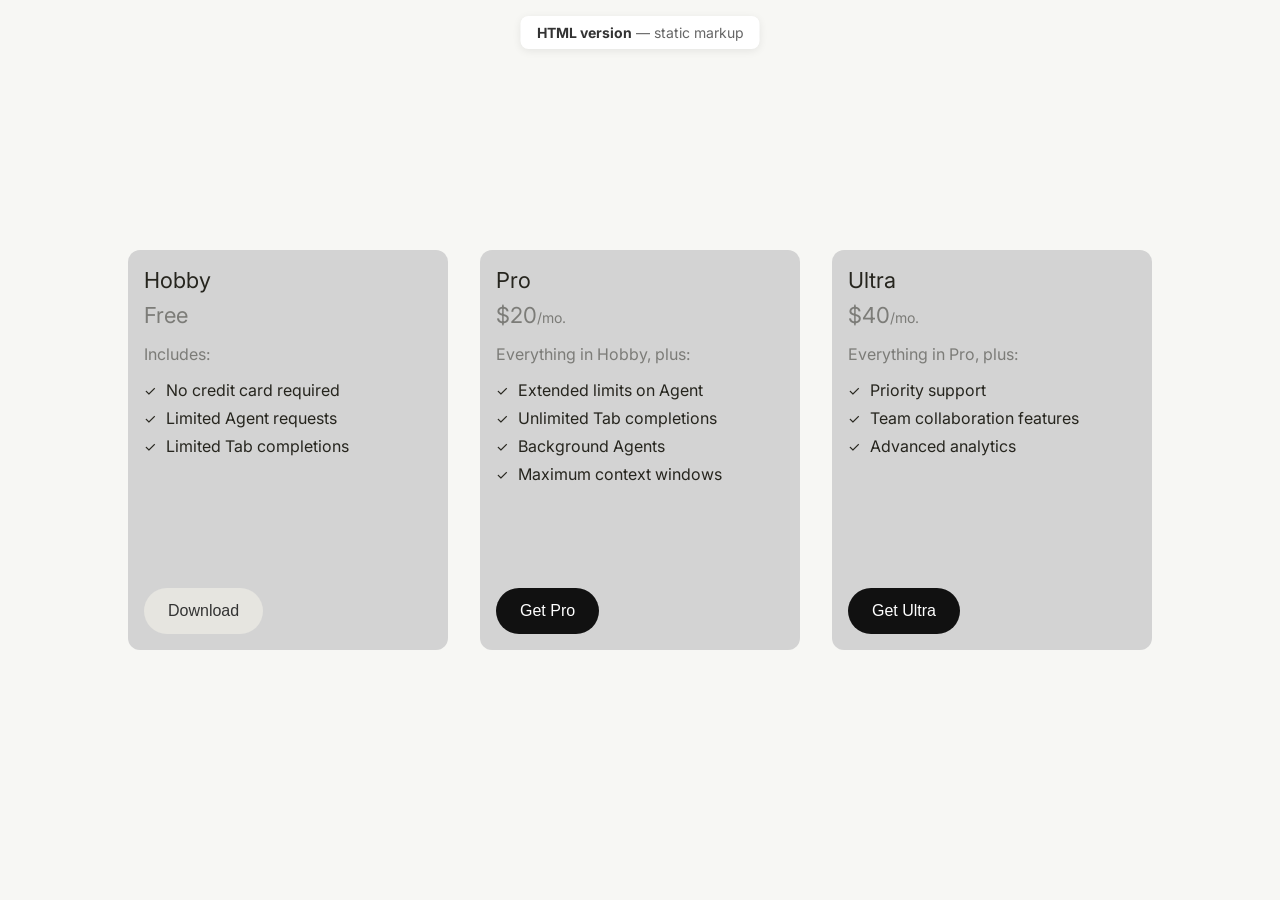
<file: index.html>
<!DOCTYPE html>
<html lang="en">
<head>
    <meta charset="UTF-8">
    <meta name="viewport" content="width=device-width, initial-scale=1.0">
    <title>Pricing Plans — HTML version</title>
    <link rel="preconnect" href="https://fonts.googleapis.com">
    <link rel="preconnect" href="https://fonts.gstatic.com" crossorigin>
    <link href="https://fonts.googleapis.com/css2?family=Inter:wght@400;500;600;700&display=swap" rel="stylesheet">
    <link rel="stylesheet" href="styles.css">
</head>
<body>
    <p class="page-label"><strong>HTML version</strong> — static markup</p>
    <div class="cards-container">
        <div class="card">
            <div class="card-top">
                <h3 class="card-title">Hobby</h3>
                <p class="card-price">
                    <span class="card-price-amount">Free</span>
                </p>
                <div class="card-content">
                    <p class="includes-text">Includes:</p>
                    <ul class="features-list">
                        <li>
                            <span class="checkmark">✓</span>
                            No credit card required
                        </li>
                        <li>
                            <span class="checkmark">✓</span>
                            Limited Agent requests
                        </li>
                        <li>
                            <span class="checkmark">✓</span>
                            Limited Tab completions
                        </li>
                    </ul>
                </div>
            </div>
            <button class="download-button secondary">Download</button>
        </div>
        <div class="card">
            <div class="card-top">
                <h3 class="card-title">Pro</h3>
                <p class="card-price">
                    <span class="card-price-amount">$20</span>
                    <span class="card-price-period">/mo.</span>
                </p>
                <div class="card-content">
                    <p class="includes-text">Everything in Hobby, plus:</p>
                    <ul class="features-list">
                        <li>
                            <span class="checkmark">✓</span>
                            Extended limits on Agent
                        </li>
                        <li>
                            <span class="checkmark">✓</span>
                            Unlimited Tab completions
                        </li>
                        <li>
                            <span class="checkmark">✓</span>
                            Background Agents
                        </li>
                        <li>
                            <span class="checkmark">✓</span>
                            Maximum context windows
                        </li>
                    </ul>
                </div>
            </div>
            <button class="download-button primary">Get Pro</button>
        </div>
        <div class="card">
            <div class="card-top">
                <h3 class="card-title">Ultra</h3>
                <p class="card-price">
                    <span class="card-price-amount">$40</span>
                    <span class="card-price-period">/mo.</span>
                </p>
                <div class="card-content">
                    <p class="includes-text">Everything in Pro, plus:</p>
                    <ul class="features-list">
                        <li>
                            <span class="checkmark">✓</span>
                            Priority support
                        </li>
                        <li>
                            <span class="checkmark">✓</span>
                            Team collaboration features
                        </li>
                        <li>
                            <span class="checkmark">✓</span>
                            Advanced analytics
                        </li>
                    </ul>
                </div>
            </div>
            <button class="download-button primary">Get Ultra</button>
        </div>
    </div>
</body>
</html>
</file>
<file: styles.css>
* {
    margin: 0;
    padding: 0;
    box-sizing: border-box;
}

body {
    font-family: 'Inter', -apple-system, BlinkMacSystemFont, 'Segoe UI', Roboto, sans-serif;
    background-color: #f7f7f4;
    display: flex;
    justify-content: center;
    align-items: center;
    min-height: 100vh;
    padding: 20px;
}

.cards-container {
    display: flex;
    flex-direction: row;
    gap: 32px;
    flex-wrap: nowrap;
    justify-content: center;
    align-items: flex-start;
}

.card {
    display: flex;
    flex-direction: column;
    min-height: 400px;
    background-color: #d3d3d3;
    border-radius: 12px;
    padding: 16px;
    width: 320px;
    flex-shrink: 0;ad
}

.card-top {
    display: flex;
    flex-direction: column;
}

.card-title {
    font-size: 22px;
    line-height: 28px;
    font-weight: 400;
    color: #26251e;
    margin-bottom: 8px;
}

.card-price {
    font-size: 20px;
    color: rgba(38, 37, 30, 0.5);
    display: inline-flex;
    align-items: baseline;
}

.card-price-amount {
    font-size: 22px;
    font-weight: 400;
    color: rgba(38, 37, 30, 0.5);
}

.card-price-period {
    font-size: 14px;
    color: rgba(38, 37, 30, 0.5);
}

.card-content {
    margin-bottom: 32px;
}

.includes-text {
    font-size: 16px;
    color: rgba(38, 37, 30, 0.5);
    margin: 16px 0px;
}

.features-list {
    list-style: none;
    padding: 0;
}

.features-list li {
    display: flex;
    align-items: center;
    margin-bottom: 8px;
    font-size: 16px;
    color: #26251e;
}

.checkmark {
    color: #26251e;
    font-size: 14px;
    margin-right: 10px;
    font-weight: 400;
}

.download-button {
    margin-top: auto;
    width: fit-content;
    background-color: #e6e5e0;
    border: none;
    border-radius: 999px;
    padding: 14px 24px;
    font-size: 16px;
    font-weight: 500;
    color: #333;
    cursor: pointer;
    transition: background-color 0.2s ease;
}

.download-button:hover {
    background-color: #D8D6CE;
}

.download-button:active {
    background-color: #D8D6CE;
}

.download-button.primary {
    background-color: #111;
    color: #fff;
}

.download-button.primary:hover {
    background-color: #333;
}

.download-button.primary:active {
    background-color: #333;
}

.page-label {
    position: fixed;
    top: 16px;
    left: 50%;
    transform: translateX(-50%);
    font-size: 14px;
    color: #666;
    background: #fff;
    padding: 8px 16px;
    border-radius: 8px;
    box-shadow: 0 2px 8px rgba(0,0,0,0.08);
}

.page-label strong {
    color: #333;
}
</file>
